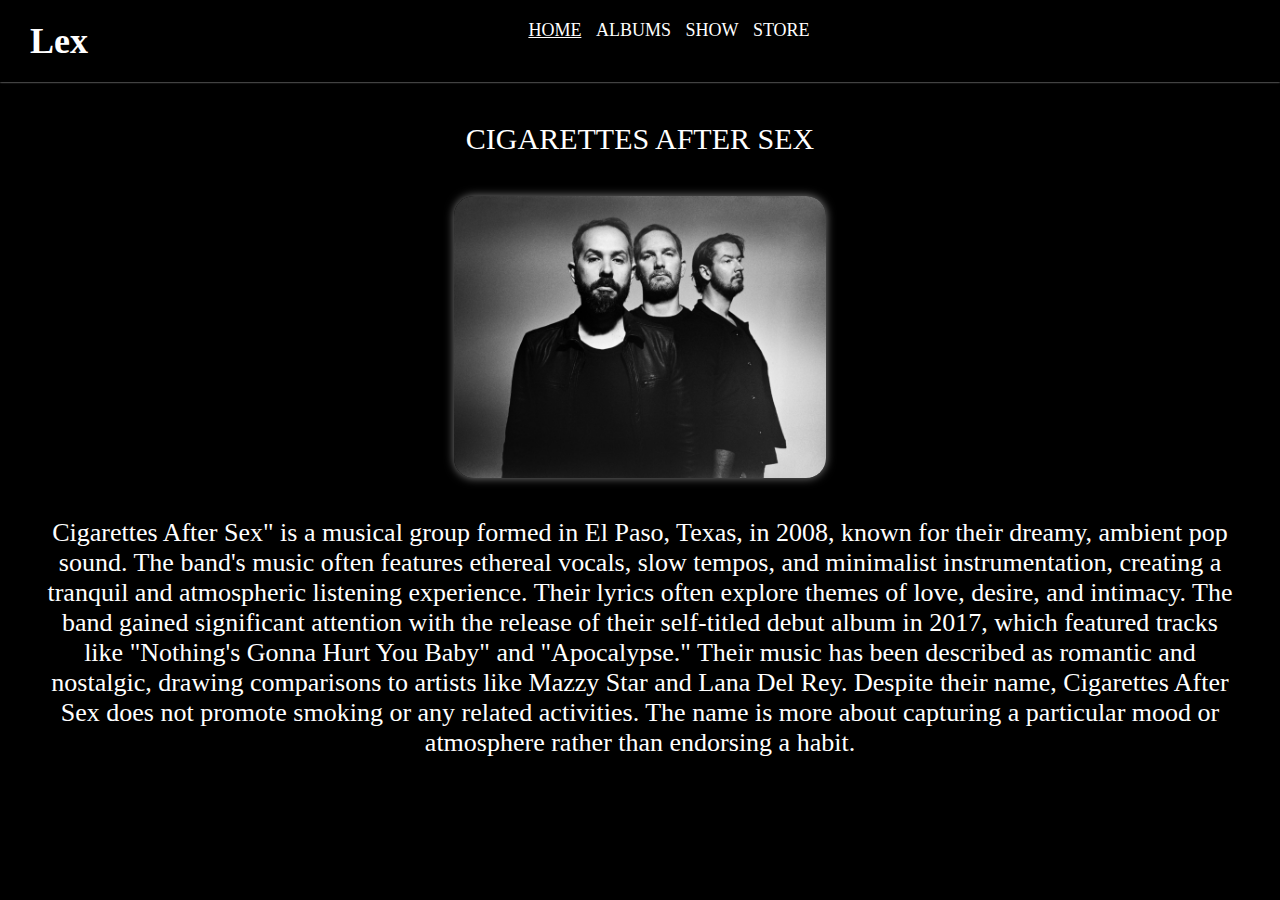
<file: index.html>
<!DOCTYPE html>
<html lang="en">
<head>
    <meta charset="UTF-8">
    <meta name="viewport" content="width=device-width, initial-scale=1.0">
    <title>Document</title>
    <link rel="stylesheet" href="style.css">
</head>
<body>
    <nav>
        <h1>Lex</h1>
        <ul>
            <li><a style="text-decoration: underline;" href="">HOME</a></li>
            <li><a href="lyrics.html">ALBUMS</a></li>
            <li><a href="show.html">SHOW</a></li>
            <li><a href="#">STORE</a></li>
        </ul>
        <h1></h1>
    </nav>


    <main>
        <p> CIGARETTES AFTER SEX</p>
        <div class="content">
            <img src="cas.jpg" alt="">
            <p>
                Cigarettes After Sex" is a musical group formed in El Paso, Texas, in 2008, known for their dreamy, ambient pop sound. The band's music often features ethereal vocals, slow tempos, and minimalist instrumentation, creating a tranquil and atmospheric listening experience. Their lyrics often explore themes of love, desire, and intimacy.
    
    The band gained significant attention with the release of their self-titled debut album in 2017, which featured tracks like "Nothing's Gonna Hurt You Baby" and "Apocalypse." Their music has been described as romantic and nostalgic, drawing comparisons to artists like Mazzy Star and Lana Del Rey.
    
    Despite their name, Cigarettes After Sex does not promote smoking or any related activities. The name is more about capturing a particular mood or atmosphere rather than endorsing a habit.
            </p>
        </div>
    </main>

</body>
</html>
</file>
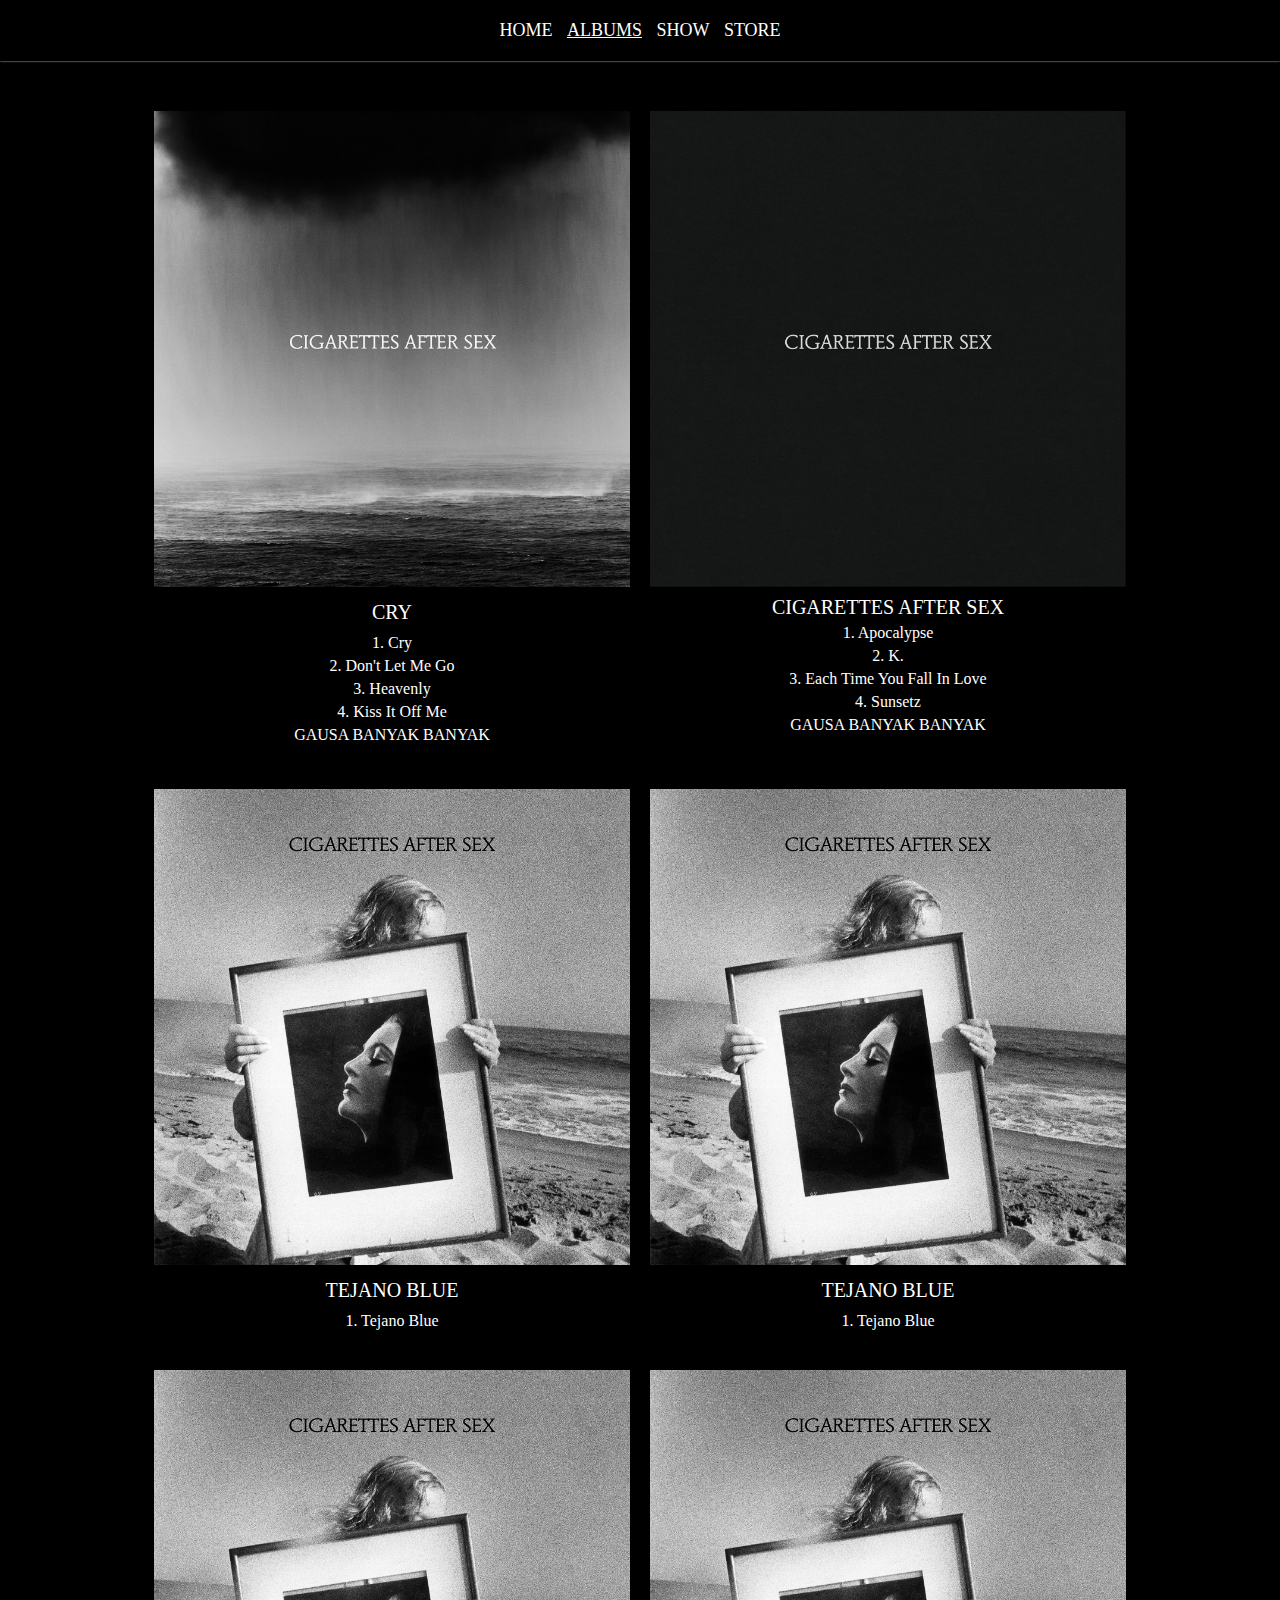
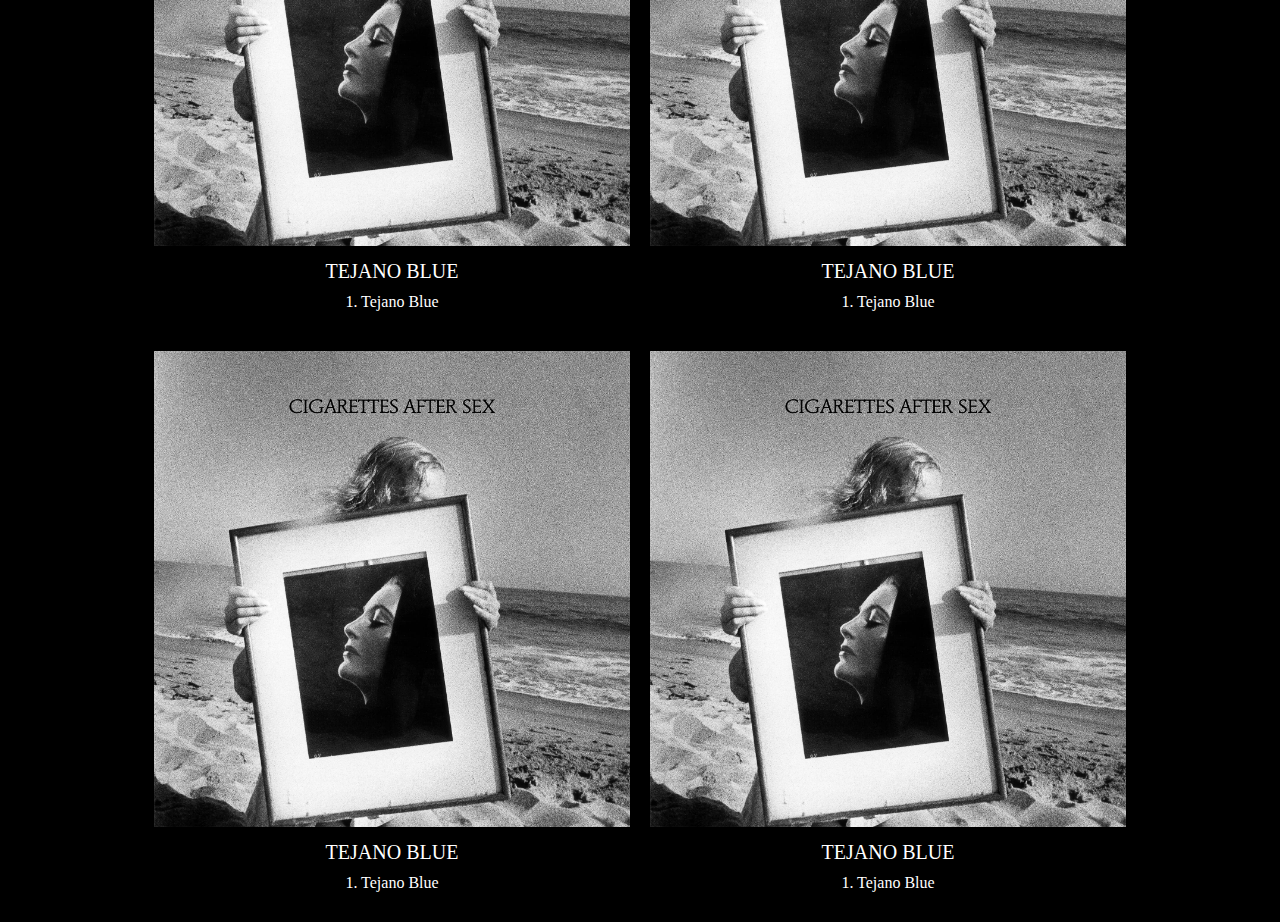
<file: lyrics.html>
<!DOCTYPE html>
<html lang="en">
<head>
    <meta charset="UTF-8">
    <meta name="viewport" content="width=device-width, initial-scale=1.0">
    <title>Document</title>
    <link rel="stylesheet" href="lyricsStyle.css">
</head>
<body>
    <nav>
        <ul>
            <li><a href="index.html">HOME</a></li>
            <li><a style="text-decoration: underline;" href="#">ALBUMS</a></li>
            <li><a href="show.html">SHOW</a></li>
            <li><a href="#">STORE</a></li>
        </ul>
    </nav>
    
<section>
    <div class="row">
        <div class="column">
            <img src="Cry.jpg" width="100%">
            <p style="text-align: center; margin: 10px; font-size: 20px; font-weight: 500;">CRY</p>
            <p style="text-align: center; margin: 5px;">1. Cry</p>
            <p style="text-align: center; margin: 5px;">2. Don't Let Me Go</p>
            <p style="text-align: center; margin: 5px;">3. Heavenly</p>
            <p style="text-align: center; margin: 5px;">4. Kiss It Off Me</p>
            <p style="text-align: center; margin: 5px;">GAUSA BANYAK BANYAK</p>
        </div>
        <div class="column">
            <img src="cigsaftersex.jpg" width="100%">
            <p style="text-align: center; margin: 5px; font-size: 20px; font-weight: 500;">CIGARETTES AFTER SEX</p>
            <p style="text-align: center; margin: 5px;">1. Apocalypse</p>
            <p style="text-align: center; margin: 5px;">2. K.</p>
            <p style="text-align: center; margin: 5px;">3. Each Time You Fall In Love</p>
            <p style="text-align: center; margin: 5px;">4. Sunsetz</p>
            <p style="text-align: center; margin: 5px;">GAUSA BANYAK BANYAK</p>
        </div>
        <div class="column">
            <img src="tejanoblue.jpg" width="100%">
            <p style="text-align: center; margin: 10px; font-size: 20px; font-weight: 500;"> TEJANO BLUE</p>
            <p style="text-align: center;">1. Tejano Blue</p>
        </div>
        <div class="column">
            <img src="tejanoblue.jpg" width="100%">
            <p style="text-align: center; margin: 10px; font-size: 20px; font-weight: 500;"> TEJANO BLUE</p>
            <p style="text-align: center;">1. Tejano Blue</p>
        </div>
        <div class="column">
            <img src="tejanoblue.jpg" width="100%">
            <p style="text-align: center; margin: 10px; font-size: 20px; font-weight: 500;"> TEJANO BLUE</p>
            <p style="text-align: center;">1. Tejano Blue</p>
        </div>
        <div class="column">
            <img src="tejanoblue.jpg" width="100%">
            <p style="text-align: center; margin: 10px; font-size: 20px; font-weight: 500;"> TEJANO BLUE</p>
            <p style="text-align: center;">1. Tejano Blue</p>
        </div>
        <div class="column">
            <img src="tejanoblue.jpg" width="100%">
            <p style="text-align: center; margin: 10px; font-size: 20px; font-weight: 500;"> TEJANO BLUE</p>
            <p style="text-align: center;">1. Tejano Blue</p>
        </div>
        <div class="column">
            <img src="tejanoblue.jpg" width="100%">
            <p style="text-align: center; margin: 10px; font-size: 20px; font-weight: 500;"> TEJANO BLUE</p>
            <p style="text-align: center;">1. Tejano Blue</p>
        </div>
    </div>
</section>

</body>
</html>
</file>
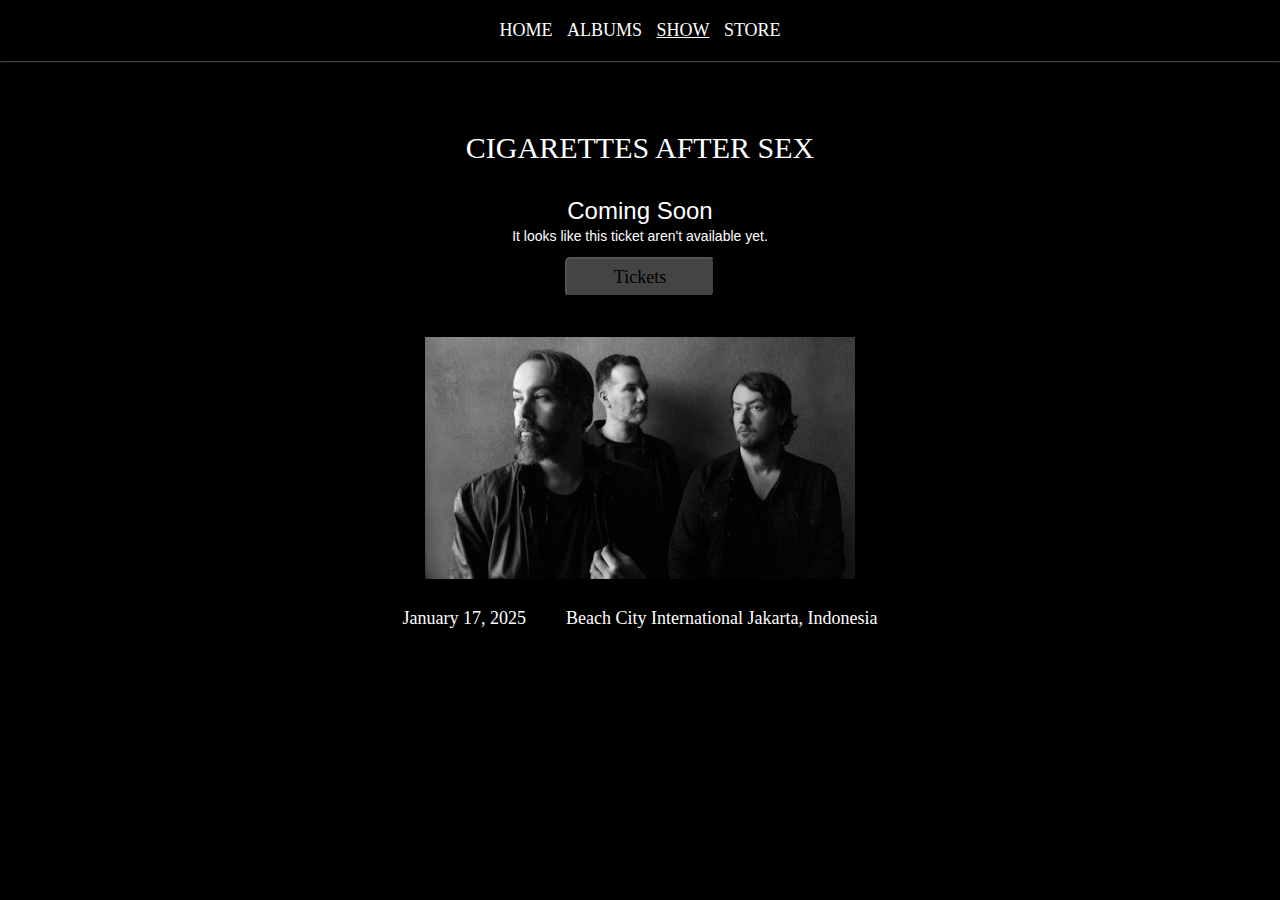
<file: show.html>
<!DOCTYPE html>
<html lang="en">
<head>
    <meta charset="UTF-8">
    <meta name="viewport" content="width=device-width, initial-scale=1.0">
    <title>Document</title>
    <link rel="stylesheet" href="shows.css">
</head>
<body>
    <body>
        <nav>
            <ul>
                <li><a href="index.html">HOME</a></li>
                <li><a href="lyrics.html">ALBUMS</a></li>
                <li><a style="text-decoration: underline;" href="#">SHOW</a></li>
                <li><a href="#">STORE</a></li>
            </ul>
        </nav>

        <div class="section">

            <div class="row">
                <div class="box">
                    <p class="title">CIGARETTES AFTER SEX</p>

                    <div class="etc">
                        <div class="leftside">
                            <p>Coming Soon</p>
                            <p class="blm-ada">It looks like this ticket aren't available yet.</p>
                        </div>
                        <div class="rightside">
                            <div class="btn">
                                <button>Tickets</button>
                            </div>
                        </div>
                    </div>



                </div>

                <div class="column">
                    <img src="ticket.jpg" width="40%">

                    <div class="tanggal-tempat">
                        <p class="sidedbyside">January 17, 2025</p>
                        <p class="sidedbyside">Beach City International
                            Jakarta, Indonesia</p>
                    </div>
                </div>
            </div>
        </div>
        
        

</body>
</html>
</file>
<file: style.css>
* {
    margin: 0;
    padding: 0;
    box-sizing: border-box;
    font-family: 'Times New Roman', Times, serif;
}

body {
    background-color: black;
    color: white;
}

nav {
    display: flex;
    justify-content: space-between;
    padding: 20px;
    text-align: center;
    font-size: 18px;
    box-shadow: 0 0 2px rgba(255, 255, 255, 0.8);
}


nav ul {
    list-style-type: none;
    padding: 0;
}

nav ul li {
    display: inline;
}

nav ul li a {
    color: #fff;
    margin: 5px;
    text-decoration: none;
    transition: .5s;
}

nav ul li a:hover {
    text-decoration: underline;
}

article {
    display: flex;
    flex-direction: column;
    align-items: center;
    padding: 20px;
}

main {
    padding: 20px;
}

main p {
    font-size: 34px;
    margin: 20px 0;
    text-align: center;
}

.content {
    display: flex;
    flex-direction: column;
    align-items: center;
    text-align: center;
}

.content p {
    margin: 20px 0;
    padding: 20px;
}

.content img {
    margin-top: 20px;
    width: 80%;
    max-width: 600px;
    height: auto;
    border-radius: 20px;
    box-shadow: 0 0 10px rgba(255, 255, 255, 0.5);
}


@media only screen and (min-width: 300px) {
    nav {
        padding: 20px 30px; /* Adjusted padding for larger screens */
        font-size: 16px; /* Increased font size for larger screens */
    }

    main p {
        font-size: 18px; /* Increased font size for larger screens */
    }

    .content img {
        width: 70%;
    }

    .content p{
        font-size: 18px;
    }
}

@media only screen and (min-width: 600px) {
    nav {
        padding: 10px 20px; /* Adjusted padding for larger screens */
        font-size: 18px; /* Increased font size for larger screens */
    }

    main p {
        font-size: 30px; /* Increased font size for larger screens */
    }

    .content img {
        width: 60%;
    }

    .content p{
        font-size: 22px;
    }
}
@media only screen and (min-width: 800px) {
    nav {
        padding: 10px 20px; /* Adjusted padding for larger screens */
        font-size: 20px; /* Increased font size for larger screens */
    }

    main p {
        font-size: 38px; /* Increased font size for larger screens */
    }

    .content img {
        width: 50%;
    }

    .content p{
        font-size: 20px;
    }
}



@media only screen and (min-width: 1000px) {
    nav {
        padding: 20px 30px; /* Adjusted padding for larger screens */
        font-size: 18px; /* Increased font size for larger screens */
    }

    main p {
        font-size: 30px; /* Increased font size for larger screens */
    }

    .content img {
        width: 30%;
    }

    .content p{
        font-size: 26px;
    }
}
</file>
<file: lyricsStyle.css>
* {
    margin: 0;
    padding: 0;
    box-sizing: border-box;
    font-family: 'Times New Roman', Times, serif;
}

body {
    background-color: black;
    color: white;
}

nav {
    padding: 20px;
    text-align: center;
    font-size: 18px;
    box-shadow: 0 0 2px rgba(255, 255, 255, 0.8);
}

nav ul {
    list-style-type: none;
    padding: 0;
}

nav ul li {
    display: inline;
}

nav ul li a {
    color: #fff;
    margin: 5px;
    text-decoration: none;
    transition: .5s;
}

nav ul li a:hover {
    text-decoration: underline;
}

section {
    padding: 20px;
}

.column {
    width: 40%;
    padding: 10px;
    margin-top: 20px;
}

.row {
    width: 100%;
    display: flex;
    flex-wrap: wrap;
    justify-content: center;
}



@media screen and (max-width: 768px) {
    nav {
        font-size: 16px;
    }
    
    .column {
        flex: 0 0 100%;
        max-width: 100%;
    }
}
@media screen and (max-width: 440px) {
    nav {
        font-size: 14px;
    }
    
    .column {
        flex: 0 0 100%;
        max-width: 100%;
    }
}
@media screen and (max-width: 350px) {
    nav {
        font-size: 12px;
    }
    
    .column {
        flex: 0 0 100%;
        max-width: 100%;
    }
}
</file>
<file: shows.css>
* {
    margin: 0;
    padding: 0;
    box-sizing: border-box;
    font-family: 'Times New Roman', Times, serif;
}

body {
    background-color: black;
    color: white;
    margin: 0;
}

nav {
    padding: 20px;
    text-align: center;
    font-size: 18px;
    box-shadow: 0 0 2px rgba(255, 255, 255, 0.8);
}

nav ul {
    list-style-type: none;
    padding: 0;
}

nav ul li {
    display: inline;
}

nav ul li a {
    color: #fff;
    margin: 5px;
    text-decoration: none;
    transition: .5s;
}

nav ul li a:hover {
    text-decoration: underline;
}

.section {
    padding: 20px;
    text-align: center;
}

.row {
    display: flex;
    flex-direction: column;
    justify-content: center;
    align-items: center;
}

.column, .box {
    width: 90%;
    padding: 20px;
}

.box {
    position: relative;
    margin-top: 30px;
}

.box .title {
    text-align: center;
}

.tanggal-tempat {
    display: flex;
    padding: 5px;
    justify-content: space-between;
}

.tanggal-tempat p {
    font-size: 18px;
}

.section .title {
    font-size: 30px;
}

.section .etc {
    margin-top: 10%;
}

.etc p {
    font-size: 24px;
    font-family: 'Franklin Gothic Medium', 'Arial Narrow', Arial, sans-serif;
}

.etc .blm-ada {
    font-size: 14px;
    padding: 3px;
}

.etc .btn {
    margin-top: 20px;
}

.btn button {
    width: 150px;
    height: 40px;
    border-radius: 5px;
    font-size: 18px;
    background-color: #444;
    transition: .5s;
}

.btn button:hover {
    transform: scale(1.1);
}

/* Media Queries for Responsive Layout */

* {
    margin: 0;
    padding: 0;
    box-sizing: border-box;
    font-family: 'Times New Roman', Times, serif;
}

body {
    background-color: black;
    color: white;
    margin: 0;
}

nav {
    padding: 20px;
    text-align: center;
    font-size: 18px;
    box-shadow: 0 0 2px rgba(255, 255, 255, 0.8);
}

nav ul {
    list-style-type: none;
    padding: 0;
}

nav ul li {
    display: inline;
}

nav ul li a {
    color: #fff;
    margin: 5px;
    text-decoration: none;
    transition: .5s;
}

nav ul li a:hover {
    text-decoration: underline;
}

.section {
    padding: 20px;
    text-align: center;
}

.row {
    display: flex;
    flex-direction: column;
    justify-content: center;
    align-items: center;
}

.column, .box {
    width: 90%;
    padding: 20px;
}

.box {
    position: relative;
    margin-top: 30px;
}

.box .title {
    text-align: center;
}

.tanggal-tempat {
    align-self: center;
    align-items: center;
    justify-content: center;
    display: flex;
    padding: 5px;
}

.tanggal-tempat p {
    font-size: 18px;
    padding: 20px;
}

.section .title {
    font-size: 30px;
}

.section .etc {
    margin-top: 3%;
}

.etc p {
    font-size: 24px;
    font-family: 'Franklin Gothic Medium', 'Arial Narrow', Arial, sans-serif;
}

.etc .blm-ada {
    font-size: 14px;
    padding: 3px;
}

.etc .btn {
    margin-top: 10px;
}

.btn button {
    width: 150px;
    height: 40px;
    border-radius: 5px;
    font-size: 18px;
    background-color: #444;
    transition: .5s;
}

.btn button:hover {
    transform: scale(1.1);
}

/* Media Queries for Responsive Layout */

@media screen and (max-width: 768px) {
    nav {
        font-size: 16px;
    }


}
@media screen and (max-width: 440px) {
    nav {
        font-size: 14px;
    }
    

}
@media screen and (max-width: 450px) {
    nav {
        font-size: 12px;
    }

    .box .title, p, h1{
        font-size: 15px;
    }
    
    .tanggal-tempat p {
        font-size: 13px;
        padding: 20px;
    }
    
    .btn button {
        width: 80px;
        height: 30px;
        border-radius: 5px;
        font-size: 15px;
        background-color: #444;
        transition: .5s;
    }
}
</file>
